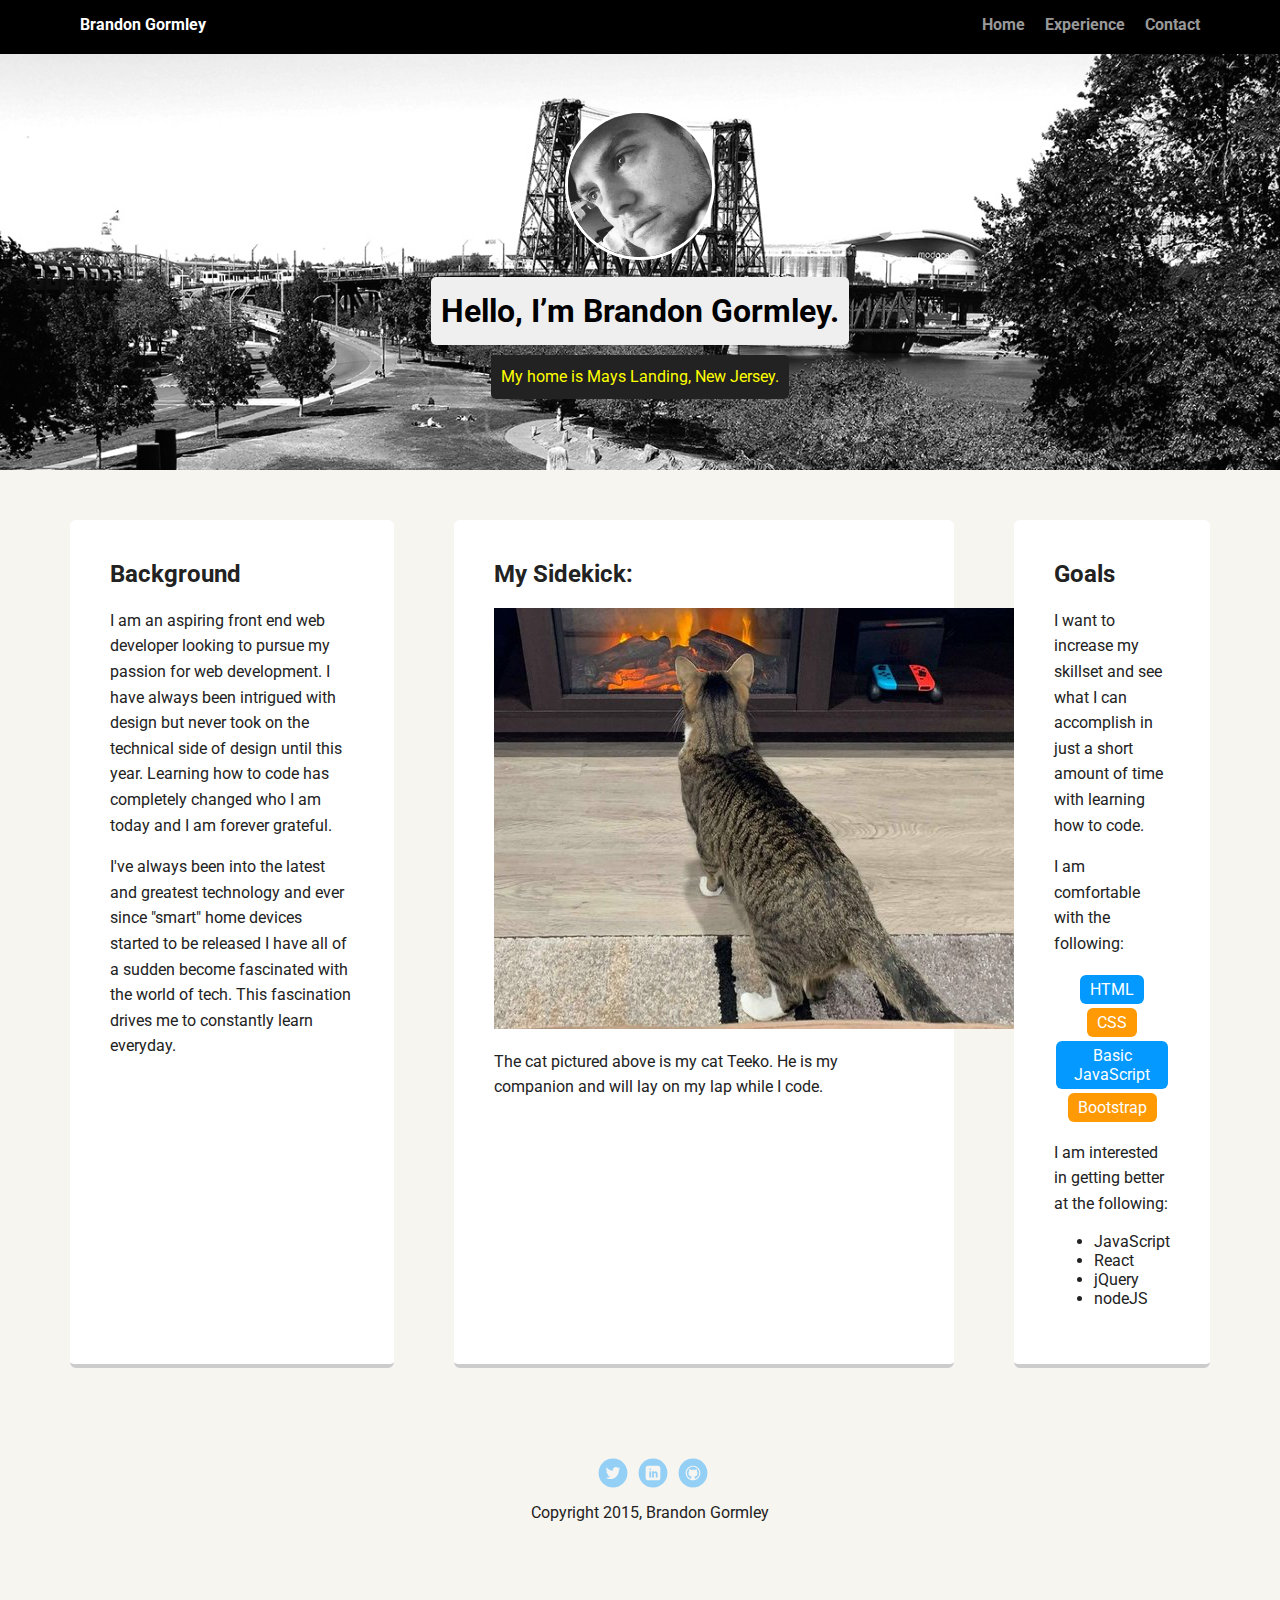
<file: index.html>
<!doctype html>
<html lang="en">

<head>
  <meta charset="utf-8">
  <title>Brandon Gormley's Profile | Home</title>
  <meta name="viewport" content="width=device-width, initial-scale=1.0">
  <link rel="stylesheet" href="styles.css">
  <link href="https://fonts.googleapis.com/css?family=Muli%7CRoboto:400,300,500,700,900" rel="stylesheet">
</head>

<body>
  <nav class="main-nav">
    <ul class="nav">
      <li class="name">Brandon Gormley</li>
      <li><a href="index.html">Home</a></li>
      <li><a href="experience.html">Experience</a></li>
      <li><a href="contact.html">Contact</a></li>
    </ul>
  </nav>


  <header>
    <img src="images/profile.jpg" alt="Profile image of Brandon Gormley" class="profile-image">
    <h1 class="tag name">Hello, I’m Brandon Gormley.</h1>
    <p class="tag location">My home is Mays Landing, New Jersey.</p>
  </header>

  <main class="flex">
    <section class="card">
      <h2>Background</h2>
      <p>I am an aspiring front end web developer looking to pursue my passion for web development. I have always been
        intrigued with design but never took on the technical side of design until this year. Learning how to code has
        completely changed who I am today and I am forever grateful.</p>
      <p>I've always been into the latest and greatest technology and ever since "smart" home devices started to be
        released I have all of a sudden become fascinated with the world of tech. This fascination drives me to
        constantly learn everyday.</p>
    </section>

    <section class="card">
      <h2>My Sidekick:</h2>
      <img src="images/teeko.jpg" alt="my pet cat teeko" class="teeko">
      <p>The cat pictured above is my cat Teeko. He is my companion and will lay on my lap while I code.</p>
    </section>

    <section class="card">
      <h2>Goals</h2>
      <p>I want to increase my skillset and see what I can accomplish in just a short amount of time with learning how
        to code.</p>
      <p>I am comfortable with the following:</p>
      <ul class="skills">
        <li>HTML</li>
        <li>CSS</li>
        <li>Basic JavaScript</li>
        <li>Bootstrap</li>
      </ul>
      <p>I am interested in getting better at the following:</p>
      <ul class="improveUpon">
        <li>JavaScript</li>
        <li>React</li>
        <li>jQuery</li>
        <li>nodeJS</li>
      </ul>
    </section>

  </main>
  <footer>
    <ul>
      <li><a href="https://twitter.com/Gormleyy" class="social twitter" target="_blank">Twitter</a></li>
      <li><a href="https://www.linkedin.com/in/brandontgormley/" class="social linkedin" target="_blank">LinkedIn</a>
      </li>
      <li><a href="https://github.com/btgormley" class="social github" target="_blank">Github</a></li>
    </ul>
    <p class="copyright">Copyright 2015, Brandon Gormley</p>
  </footer>
</body>

</html>
</file>
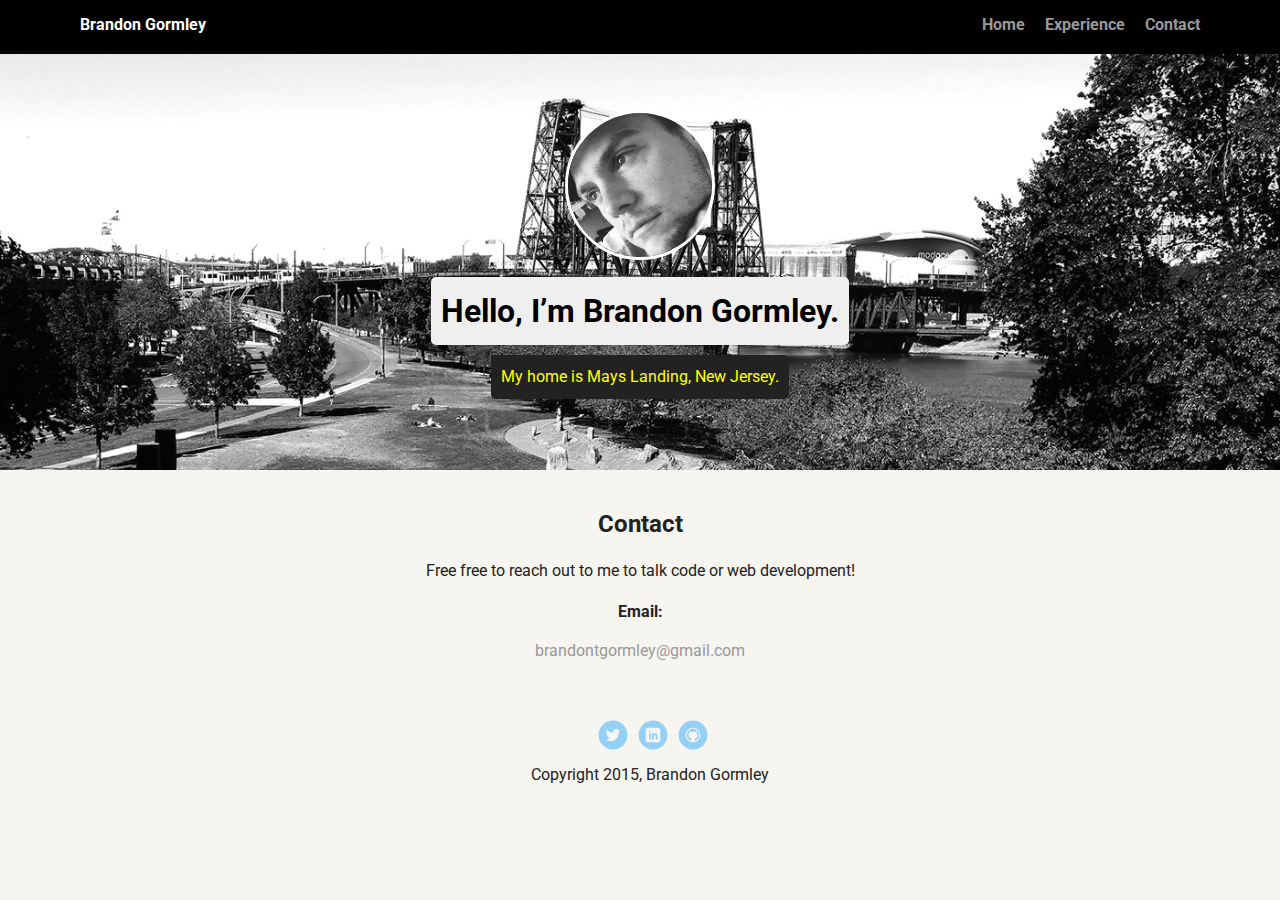
<file: contact.html>
<!doctype html>
<html lang="en">

<head>
    <meta charset="utf-8">
    <title>Brandon Gormley's Profile | Contact</title>
    <meta name="viewport" content="width=device-width, initial-scale=1.0">
    <link rel="stylesheet" href="styles.css">
    <link href="https://fonts.googleapis.com/css?family=Muli%7CRoboto:400,300,500,700,900" rel="stylesheet">
</head>

<body>

    <div class="main-nav">
        <ul class="nav">
            <li class="name">Brandon Gormley</li>
            <li><a href="index.html">Home</a></li>
            <li><a href="experience.html">Experience</a></li>
            <li><a href="contact.html">Contact</a></li>
        </ul>
    </div>

    <header>
        <img src="images/profile.jpg" alt="Profile image of Brandon Gormley" class="profile-image">
        <h1 class="tag name">Hello, I’m Brandon Gormley.</h1>
        <p class="tag location">My home is Mays Landing, New Jersey.</p>
    </header>

    <main class="flex">
        <div class="cardContact">
            <h2>Contact</h2>
            <p>Free free to reach out to me to talk code or web development!</p>
            <p><strong>Email:</strong></p><a href="mailto:brandontgormley@gmail.com"
               target="_blank">brandontgormley@gmail.com</a>
        </div>


    </main>
    <footer>
        <ul>
            <li><a href="#" class="social twitter">Twitter</a></li>
            <li><a href="#" class="social linkedin">LinkedIn</a></li>
            <li><a href="#" class="social github">Github</a></li>
        </ul>
        <p class="copyright">Copyright 2015, Brandon Gormley</p>
    </footer>
</body>

</html>
</file>
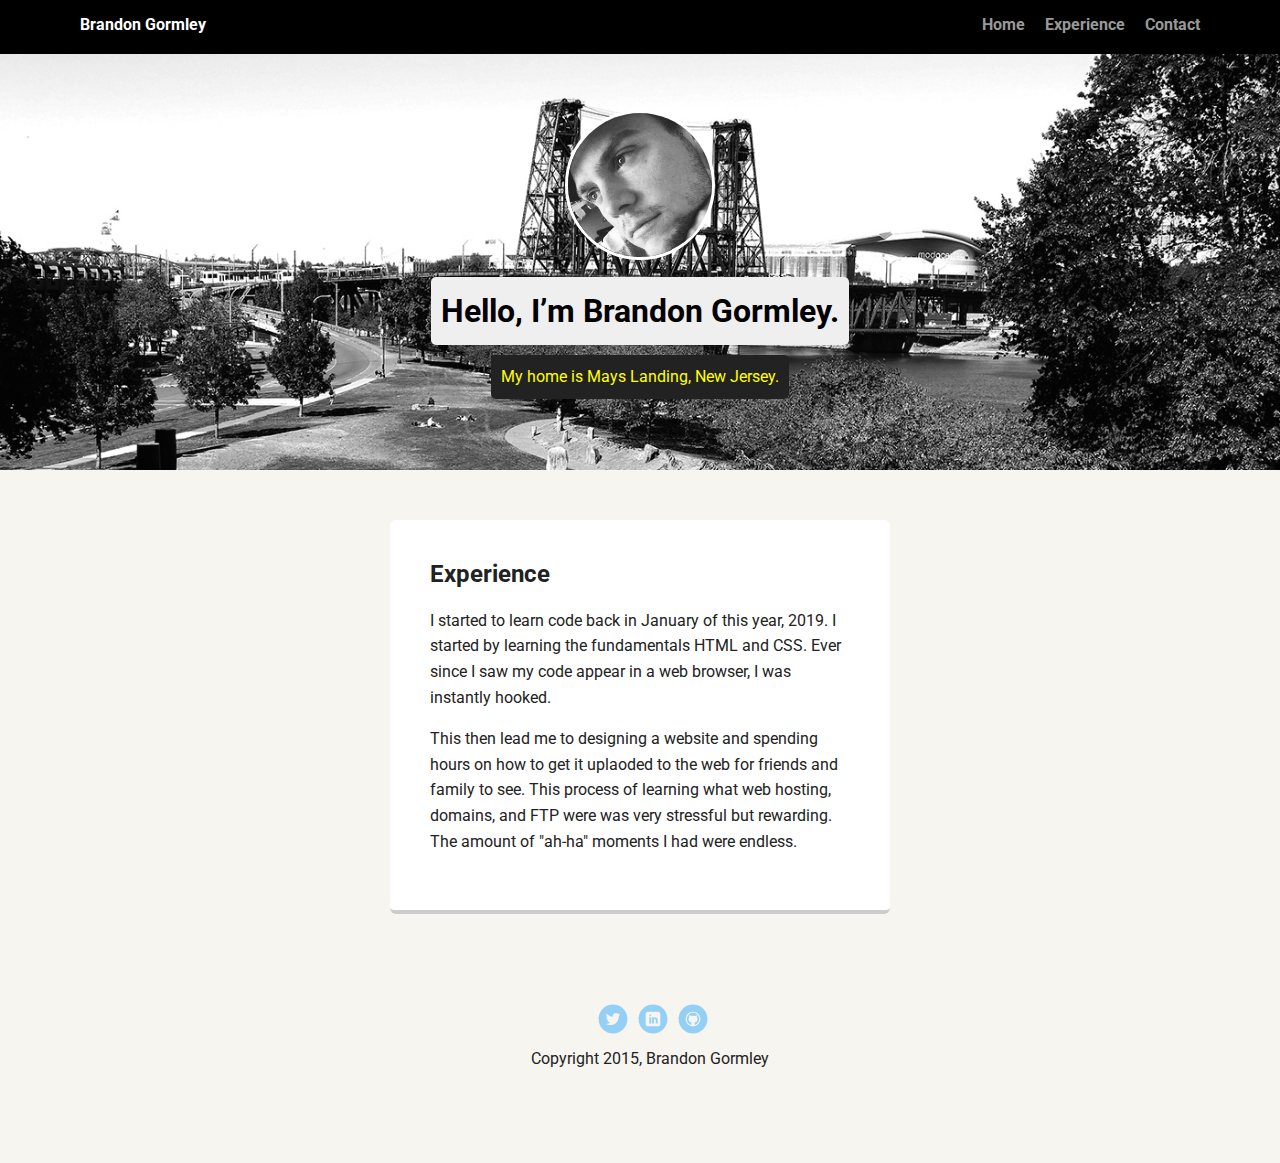
<file: experience.html>
<!doctype html>
<html lang="en">

<head>
    <meta charset="utf-8">
    <title>Brandon Gormley's Profile | Experience</title>
    <meta name="viewport" content="width=device-width, initial-scale=1.0">
    <link rel="stylesheet" href="styles.css">
    <link href="https://fonts.googleapis.com/css?family=Muli%7CRoboto:400,300,500,700,900" rel="stylesheet">
</head>

<body>

    <nav class="main-nav">
        <ul class="nav">
            <li class="name">Brandon Gormley</li>
            <li><a href="index.html">Home</a></li>
            <li><a href="experience.html">Experience</a></li>
            <li><a href="contact.html">Contact</a></li>
        </ul>
    </nav>

    <header>
        <img src="images/profile.jpg" alt="Profile image of Brandon Gormley" class="profile-image">
        <h1 class="tag name">Hello, I’m Brandon Gormley.</h1>
        <p class="tag location">My home is Mays Landing, New Jersey.</p>
    </header>

    <main class="flex">
        <section class="card">
            <h2>Experience</h2>
            <p>I started to learn code back in January of this year, 2019. I started by learning the fundamentals HTML
                and CSS. Ever since I saw my code appear in a web browser, I was instantly
                hooked.</p>
            <p>This then lead me to designing a website and spending hours on how to get it uplaoded to the web for
                friends and family to see. This process of learning what web hosting, domains, and FTP were was very
                stressful but rewarding. The amount of "ah-ha" moments I had were endless.</p>

        </section>

    </main>
    <footer>
        <ul>
            <li><a href="https://twitter.com/Gormleyy" class="social twitter" target="_blank">Twitter</a></li>
            <li><a href="https://www.linkedin.com/in/brandontgormley/" class="social linkedin"
                   target="_blank">LinkedIn</a>
            </li>
            <li><a href="https://github.com/btgormley" class="social github" target="_blank">Github</a></li>
        </ul>
        <p class="copyright">Copyright 2015, Brandon Gormley</p>
    </footer>
</body>

</html>
</file>
<file: styles.css>
/* Global Layout Set-up */
* { 
  box-sizing: border-box;
}
  
body {
  margin: 0;
  padding: 0;
  text-align: center;
  font-family: 'Roboto', sans-serif;
  color: #222;
  background: #f7f5f0;
}
/* Link Styles */

a {
  text-decoration: none;
  color: #999;
}
a:hover {
  color: #6633ff;
}

/* Section Styles */

.main-nav {
  width: 100%;
  background: black;
  min-height: 30px;
  padding: 10px;
  position: fixed;
  text-align: center;
}
.nav {
  display: flex;
  justify-content: space-around;
  font-weight: 700;
  list-style-type: none;
  margin: 0 auto;
  padding: 0;
}

.nav .name {
    display: block;
    margin-right: auto;
    color: white;
}
.nav li {
  padding: 5px 10px 10px 10px;
}
.nav a {
  transition: all .5s;
}
.nav a:hover {
  color: white
}

header {
  text-align: center;
  background: url('images/portland.jpg') no-repeat top center ;
  background-size: cover;
  overflow: hidden;
  padding-top: 60px;
}
header {
  line-height: 1.5;
}
header .profile-image {
  margin-top: 50px;
  width: 150px;
  height: 150px;
  border-radius: 50%;
  border: 3px solid white;
  transition: all .5s;
}
header .profile-image:hover {
  transform: scale(1.2) rotate(5deg);
}
.tag {
  background-color: #efefef;
  color: black;
  padding: 10px;
  border-radius: 5px;
  display: table;
  margin: 10px auto;
} 
.location {
  background-color: #222;
  color: yellow;
}
.card {
  margin: 30px;
  padding: 20px 40px 40px;
  max-width: 500px;
  text-align: left;
  background: #fff;
  border-bottom: 4px solid #ccc;
  border-radius: 6px;
  transition: all .5s;
}
.card:hover {
  border-color: #ff99ff;
}

ul.skills {
  padding: 0;
  text-align: center;
}

.skills li {
  border-radius: 6px;
  display: inline-block;
  background: #ff9904;
  color: white;
  padding: 5px 10px;
  margin: 2px;
}

.skills li:nth-child(odd) {
  background: #0399ff;
}

footer {
  width: 100%;
  min-height: 30px;
  padding: 20px 0 40px 20px;
}

footer .copyright {
  top: -8px;
  font-size: .75em;
}

footer ul {
  list-style-type: none;
  margin: 0;
  padding: 0;
}

footer ul li {
  display: inline-block;
}

a.social {
  display: inline-block;
  text-indent: -9999px;
  margin-left: 5px;
  width: 30px;
  height: 30px;
  background-size: 30px 30px;
  opacity: .4;
  transition: all .5s;
}
a.twitter {
  background-image: url(images/twitter.svg);
}
a.linkedin {
  background-image: url(images/linkedin.svg);
}
a.github {
  background-image: url(images/github.svg);
}
a.social:hover {
  opacity: 1;
}
.clearfix {
  clear: both;
}

/* Styles for larger screens */
@media screen and (min-width: 720px) {
  
  .flex {
      display: -ms-flexbox;      /* TWEENER - IE 10 */
      display: flex; 
      max-width: 1200px;
      -ms-flex-pack: distribute;
      justify-content: space-around;
      margin: 0 auto;
  }

  header {
    min-height: 470px;
  }

  .nav {
    max-width: 1200px;
    padding: 0 30px;
  }


  main {
    padding-top: 20px;
  }

  main p {
    line-height: 1.6em;
  }

  footer {
    font-size: 1.3em;
    max-width: 1200px;
    margin: 40px auto;
  }

}
</file>
